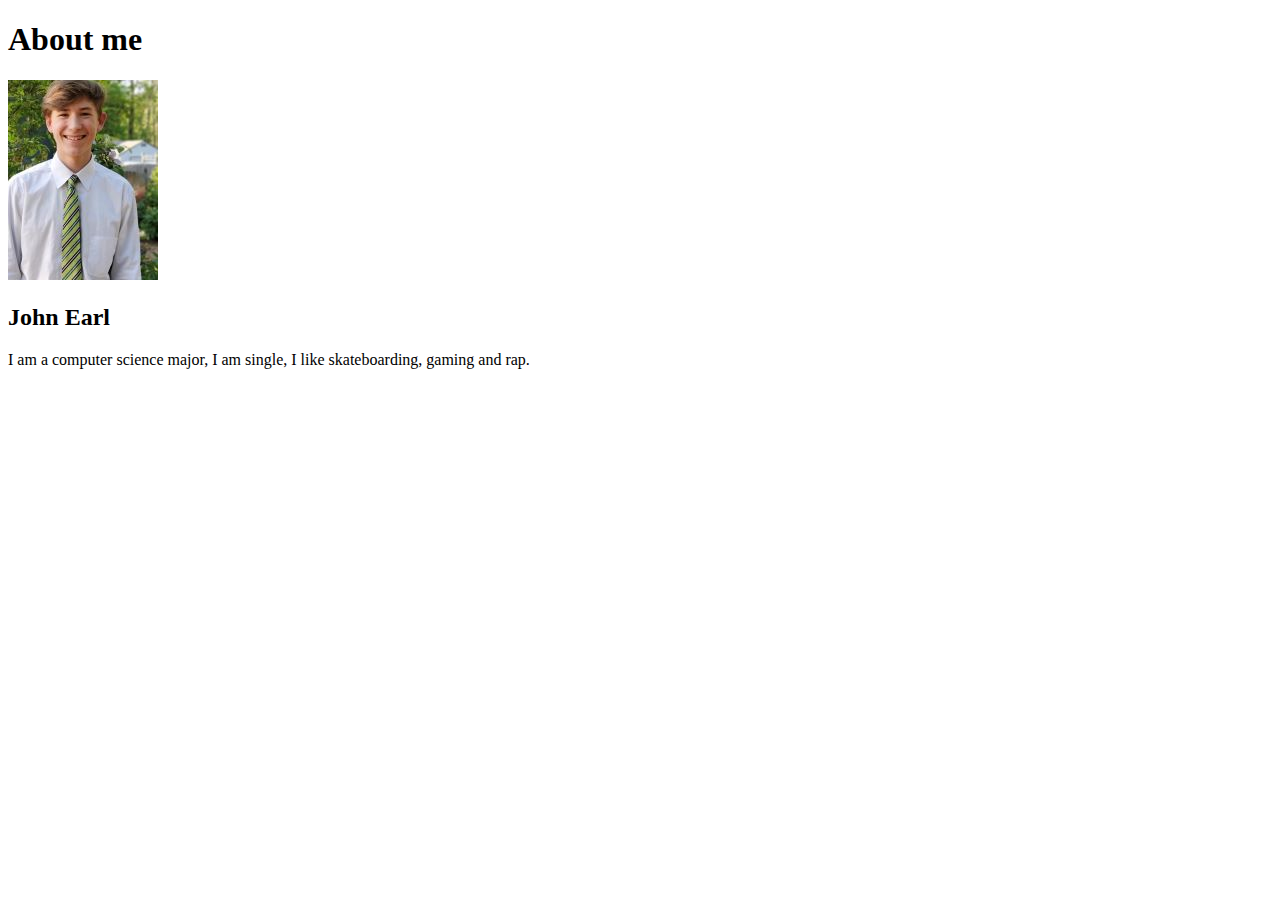
<file: about_me/index.html>
<!DOCTYPE html>
<html lang="en">
<head>
    <meta charset="UTF-8">
    <meta http-equiv="X-UA-Compatible" content="IE=edge">
    <meta name="viewport" content="width=device-width, initial-scale=1.0">
    <title>All About Me</title>
</head>
<body>
  <h1>About me</h1> 
  <img src="images/IMG_1928.jpg ">
  <h2>John Earl</h2>
  <p>I am a computer science major, I am single, I like skateboarding, gaming and rap.
    
  </p>
</body>
</html>
</file>
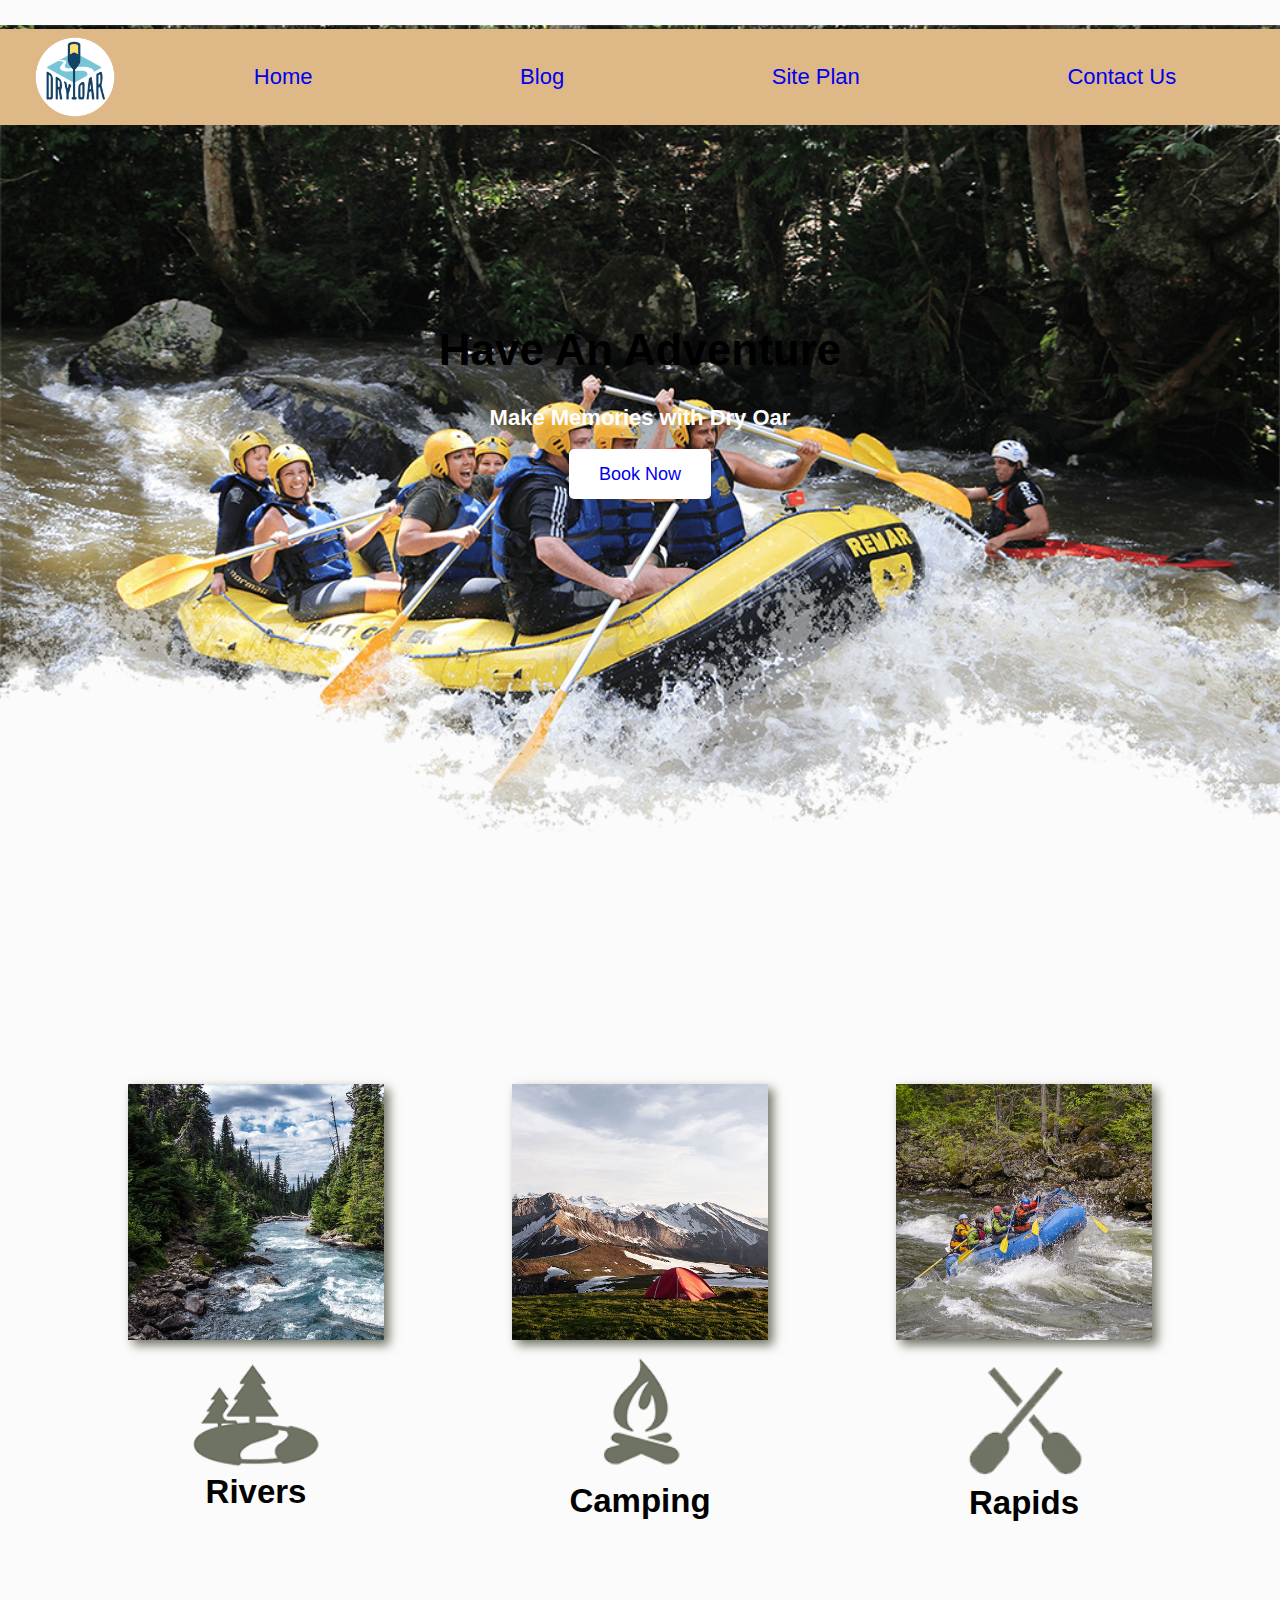
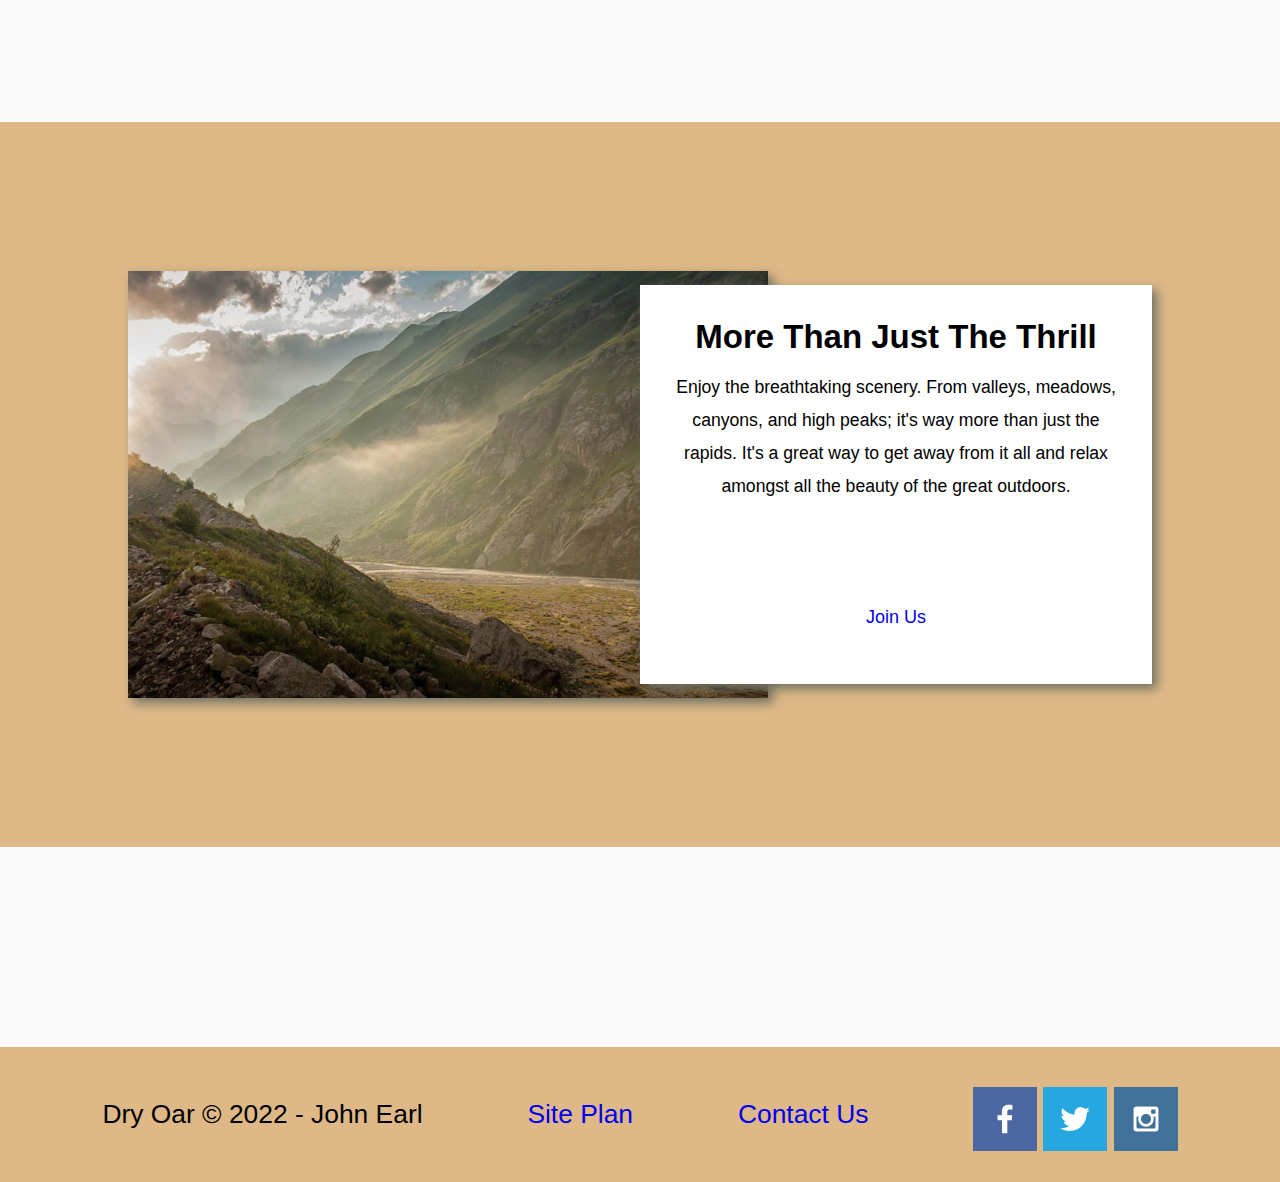
<file: wwr/index.html>
<!DOCTYPE html>
<html lang="en">
<head>
    <meta charset="UTF-8">
    <meta http-equiv="X-UA-Compatible" content="IE=edge">
    <meta name="viewport" content="width=device-width, initial-scale=1.0">
    <title>Whitewater Rafting Vacations | Dry Oar Boating | Home</title>
    <link rel="stylesheet" href="styles/white_water.css">
</head>
<body>
    <h1> </h1>
    <div id="content">
    <header>
        <a id="logo_link" href="index.html">
            <img class="logo" src="images/logo.png" alt="Dry Oar Logo">
        </a>
        <nav>
            <a href="index.html">Home</a>
            <a href="blog.html">Blog</a>
            <a href="site-plan-rafting.html">Site Plan</a>
            <a href="contactus.html">Contact Us</a>
        </nav>
    </header>
    <div id="hero">
        <div id="hero-box">
            <img id="hero-img" src="images/hero.png" alt="People enjoying white water rafting">
        </div>
        <section id="hero-msg">
            <h1 class="home-title">Have An Adventure</h1>
            <h4>Make Memories with Dry Oar </h4>
            <div class='button-box'>
                <a class='book' href="rates.html">Book Now</a>
            </div>
        </section>
    </div>
    <main class="home-grid">
        <section class="rivers-card">
            <img class="card-img" src="images/rivers.jpg" alt="river in forest">
            <img class="icon" src="images/river_icon.png" alt="river icon">
            <h2>Rivers</h2>
        </section>
        <section class="camping-card">
            <img class="card-img" src="images/camping.jpg" alt="tent in mountains">
            <img class="icon" src="images/fire_icon.png" alt="fire icon">
            <h2>Camping</h2>
        </section>
        <section class="rapids-card">
            <img class="card-img" src="images/rapids.jpg" alt="rafting boat">
            <img class="icon" src="images/oars.png" alt="oars icon">
            <h2>Rapids</h2>
        </section>
        <div id="background"></div>
        <img class="mountains" src="images/mountains.jpg" alt="Misty mountains">
        <section class="msg">
            <h2>More Than Just The Thrill</h2>
            <p>Enjoy the breathtaking scenery. From valleys, meadows, canyons, and high peaks; it's way more than just the rapids. It's a great way to get away from it all and relax amongst all the beauty of the great outdoors. </p>
            <a class='join' href="rivers.html">Join Us</a>
        </section>
    </main>
   
    </main>
    <footer>
        <p>Dry Oar &copy; 2022 - John Earl</p>
        <p><a href="site-plan-rafting.html">Site Plan</a></p>
        <p><a href="contactus.html">Contact Us</a></p>
        <div class="social">
            <a href="https://facebook.com" target="_blank">
                <img src="images/facebook.png" alt="fb icon">
            </a>
            <a href="https://twitter.com" target="_blank">
                <img src="images/twitter.png" alt="twitter icon">
            </a>
            <a href="https://instagram.com" target="_blank">
                <img src="images/instagram.png" alt="instagram icon">
            </a>
            
        </div>
    </footer>
    </div>
</body>
</html>
</file>
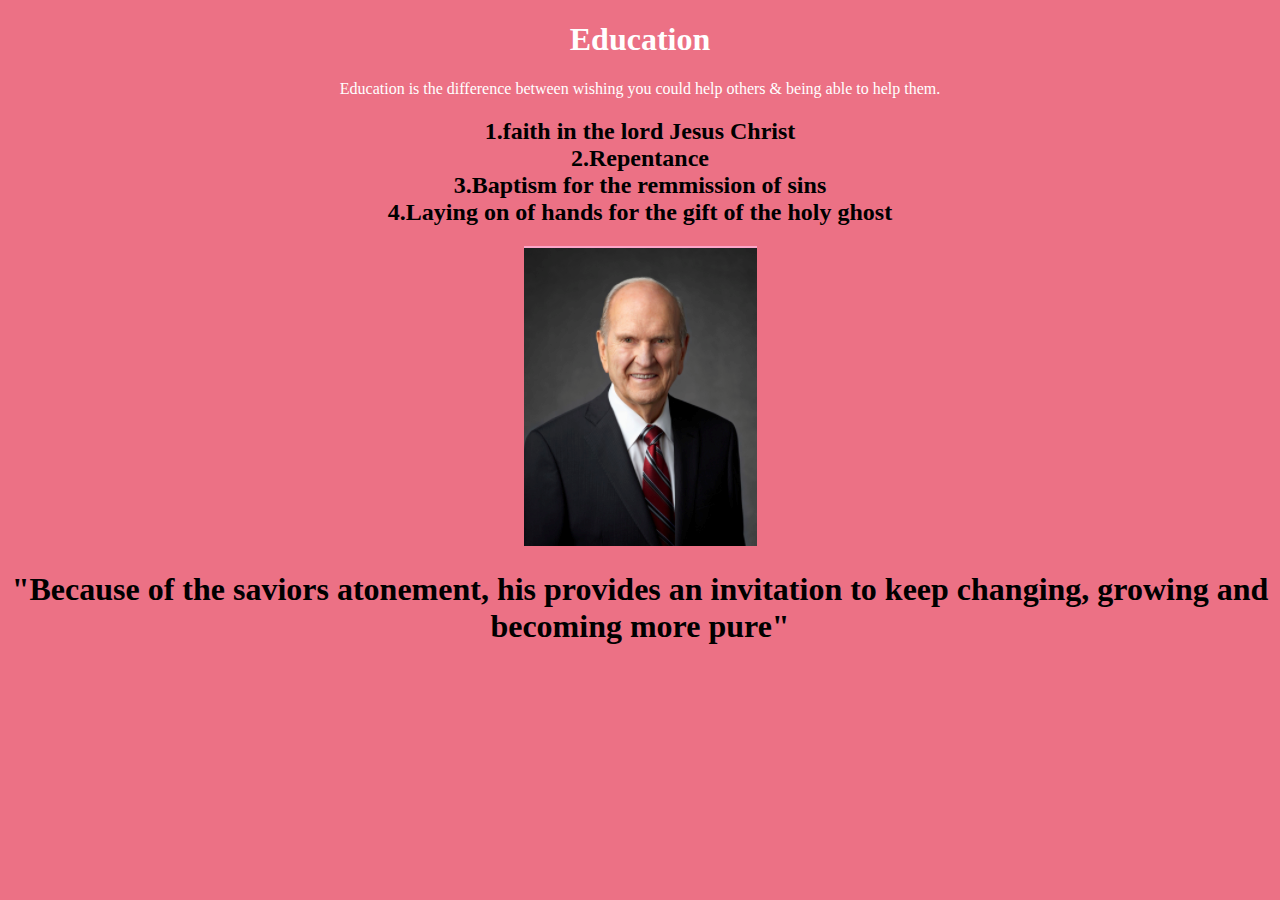
<file: ice_challenge.html>
<!DOCTYPE html>
<html lang="en">
<head>
    <link rel="stylesheet" href="ice_challenge.css">
</head>
<head>
    <nav id="first">
    <h1>Education</h1>
    <meta charset="UTF-8">
    <meta http-equiv="X-UA-Compatible" content="IE=edge">
    <meta name="viewport" content="width=device-width, initial-scale=1.0">
    <title>Document</title>
</head>
</nav>
<body>
    
    <p>
        Education is the difference between wishing you could help others &
        being able to help them.
    </p>
    

    <h2>
        1.faith in the lord Jesus Christ<br>
        2.Repentance<br>
        3.Baptism for the remmission of sins<br>
        4.Laying on of hands for the gift of the holy ghost<br>
    </h2>

    <img src="ice_img.png" alt="">
    <h1>
        "Because of the saviors atonement, his provides an invitation to keep changing, growing and becoming more pure"
    </h1>


</body>
<footer>
    
</footer>
</html>
</file>
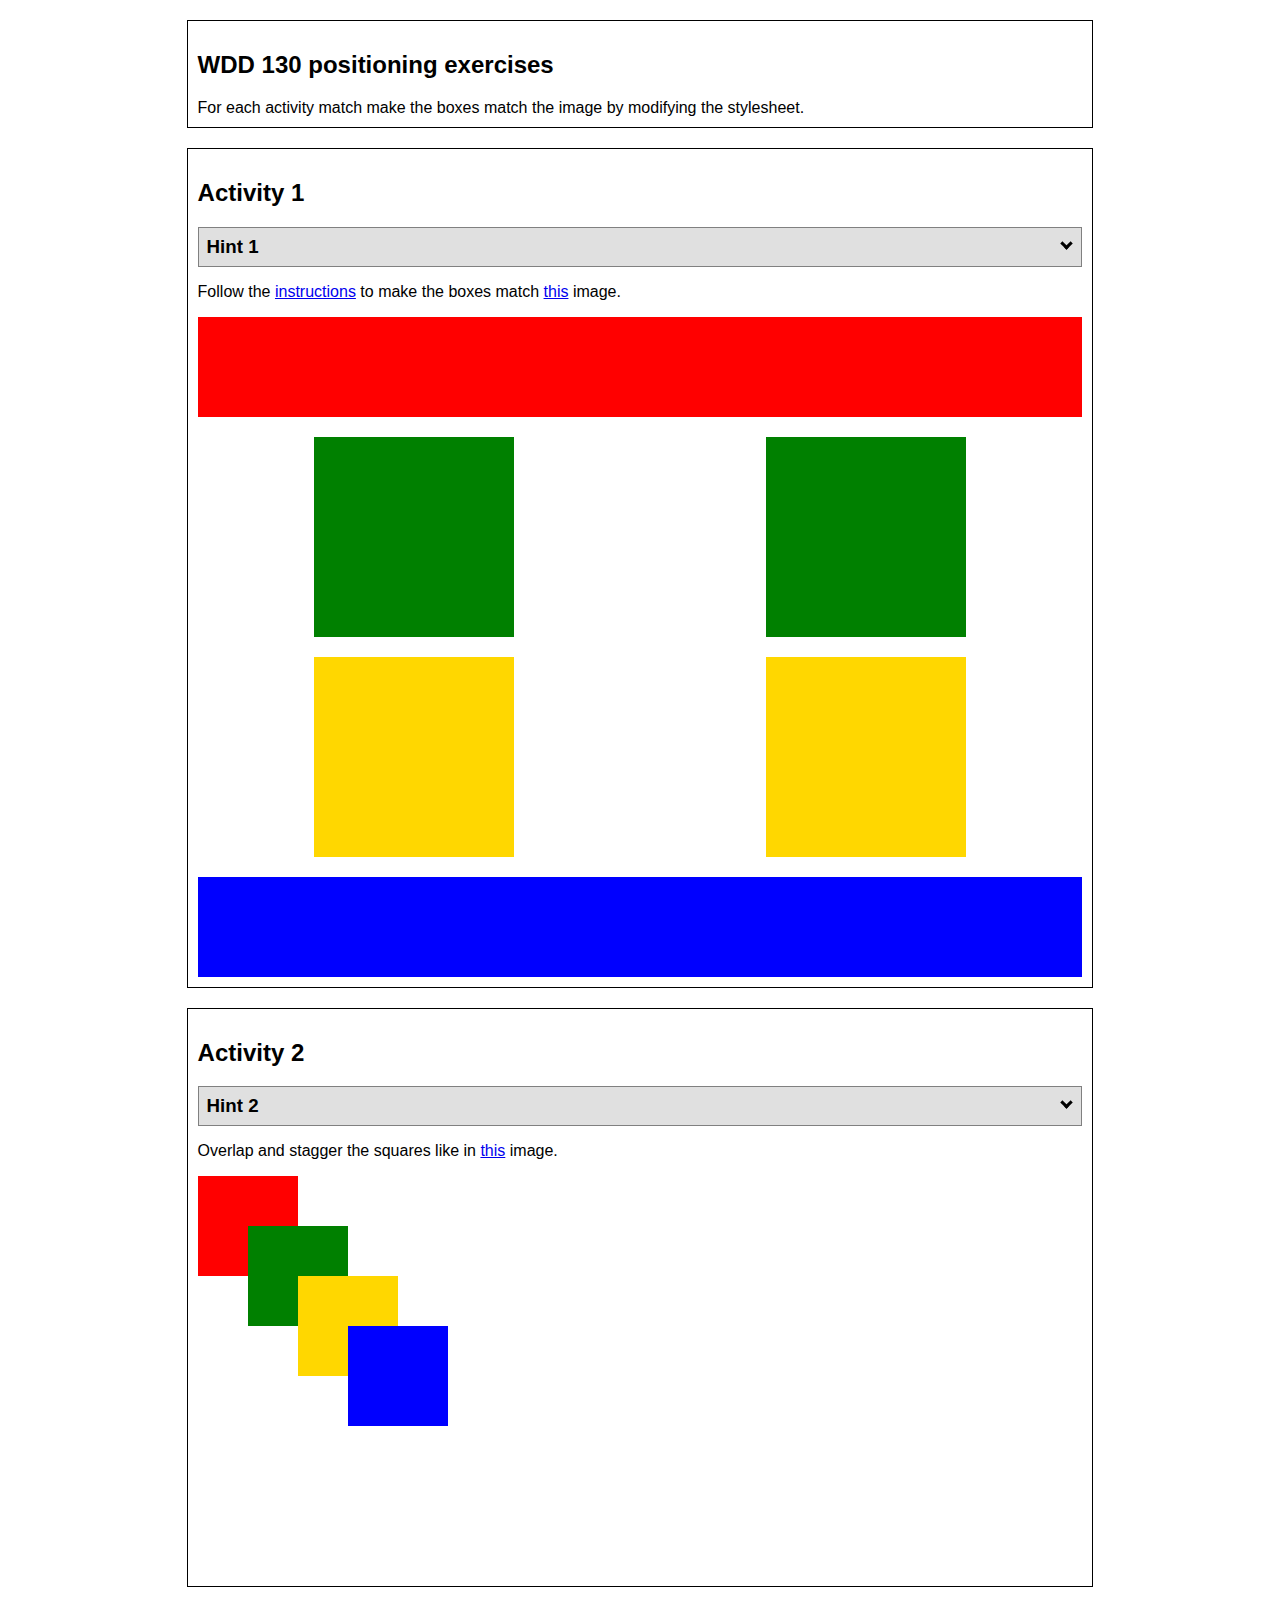
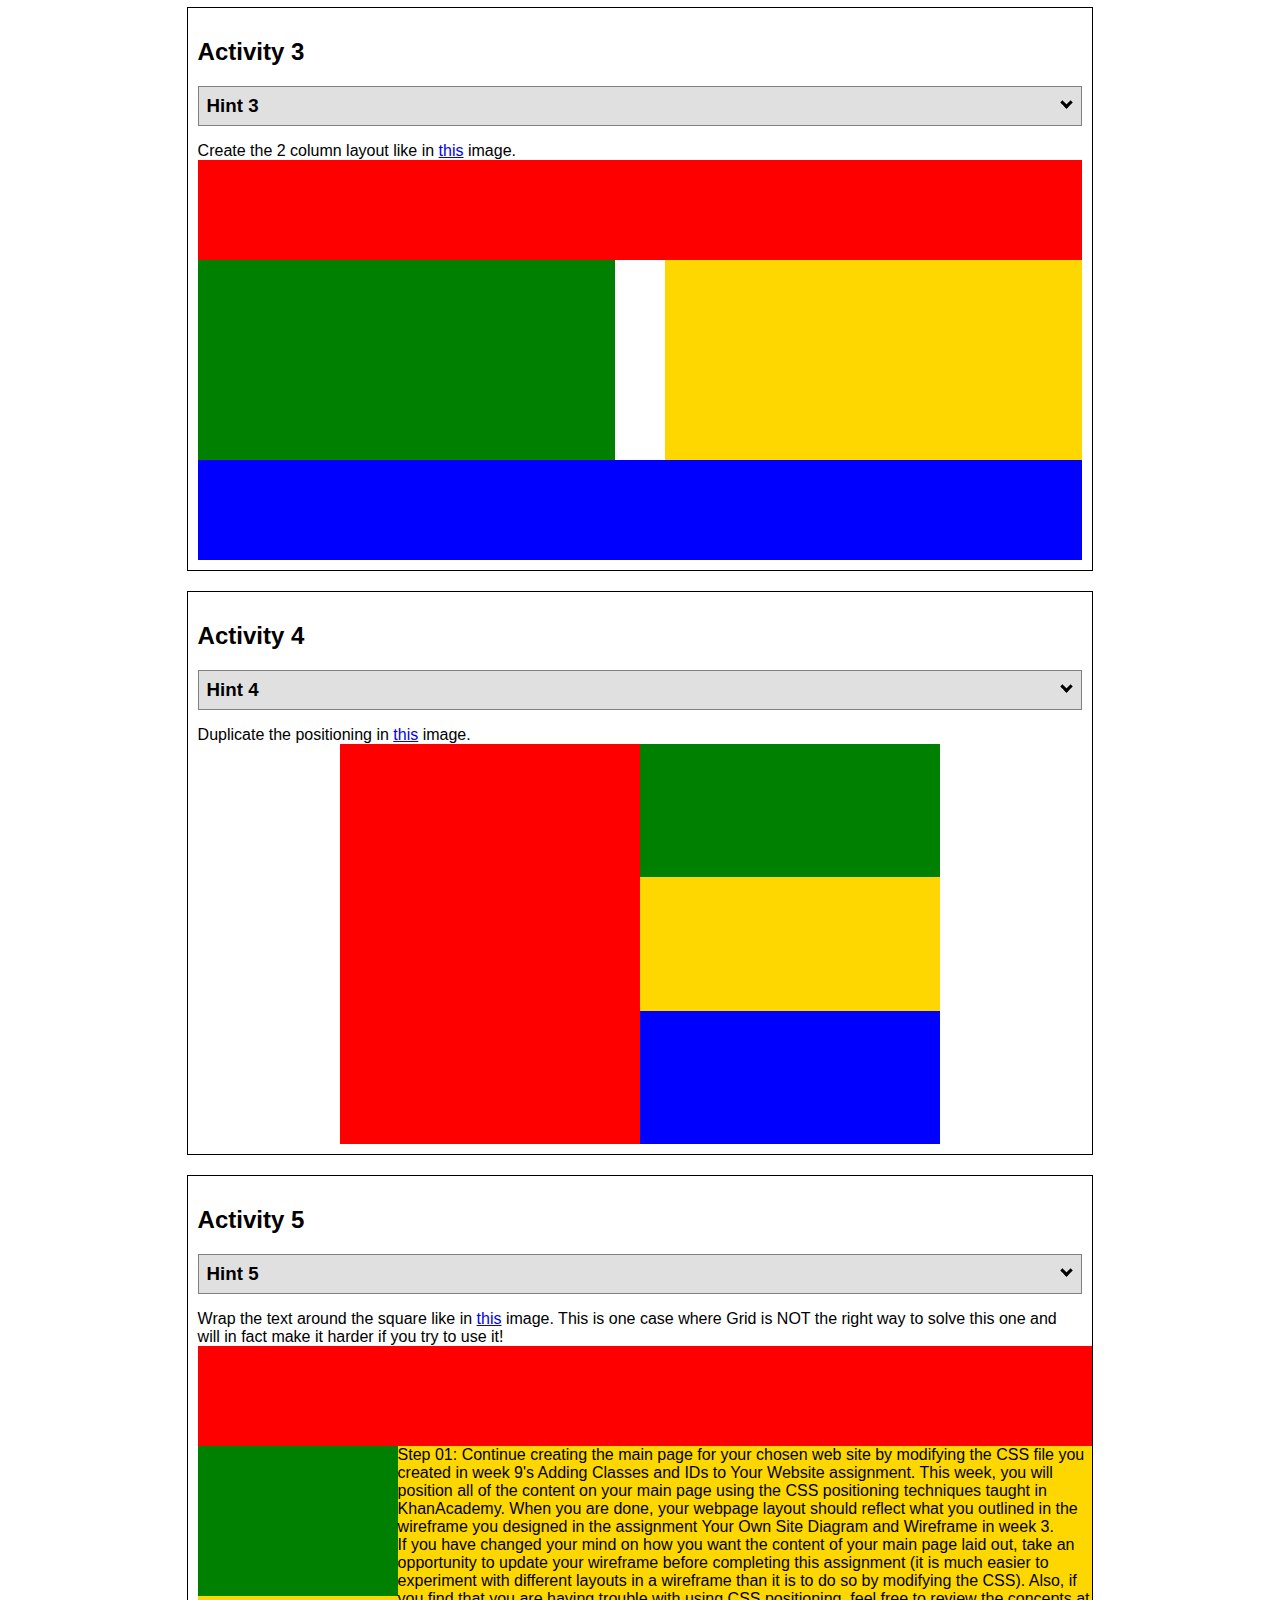
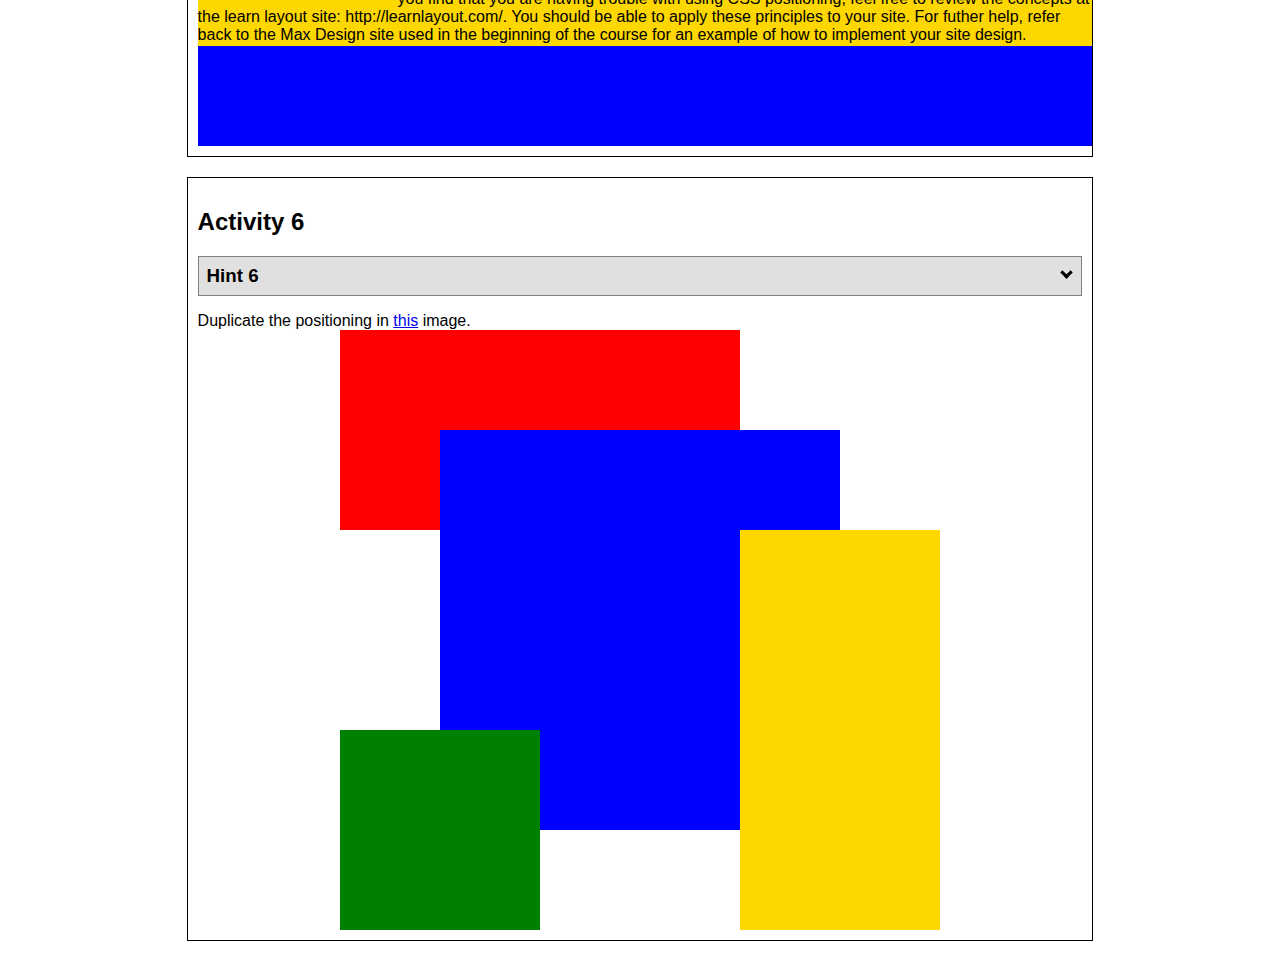
<file: positioning.html>
<!DOCTYPE html>
<html lang="en">
  <head>
    <!-- HTML - Name: positioning.html -->
    <title>Positioning Activity</title>
    <link rel="stylesheet" type="text/css" href="positionstyles.css" />
  </head>
  <body>
    <div class="activity">
      <h2>WDD 130 positioning exercises</h2>
      For each activity match make the boxes match the image by modifying the stylesheet.</div>
    <div class="activity">
      <h2>Activity 1</h2>
      <section class="hint"><input type="checkbox" ><i></i> <h3>Hint 1</h3><div><p>Check out the <a href="https://byui-wdd.github.io/wdd130/activities/w06-css-positioning.html" target="_blank">activity instructions</a> in Ilearn!</p></div></section>
      <p>Follow the <a href="https://byui-wdd.github.io/wdd130/activities/w06-css-positioning.html" target="_blank">instructions</a> to make the boxes match  <a href="https://byui-wdd.github.io/wdd130/images/example1.png" target="_blank">this</a> image.</p>
      <div class="content1" >
        <div class="red1" ></div>
        <div class="green1" ></div>
        <div class="green1" ></div>
        <div class="yellow1"></div>
        <div class="yellow1"></div>
        <div class="blue1"></div>
      </div>
    </div>
    <div class="activity">
      <h2>Activity 2</h2>
      <section class="hint"><input type="checkbox" > <h3>Hint 2</h3><i></i><div><p>Remember that the best way to shift elements around slightly on the page is with Margins.  You could also use Grid.  Either would work for this. If you choose margin, you can use a <em>negative</em> margin. (ie margin-top: -20px;)</p><h4>Properties used:</h4><ul><li>margin-top, margin-left</li><li>...or...</li><li>grid-template-columns: 50px 50px 50px 50px 50px </li></ul></div></section>
      <p>Overlap and stagger the squares like in <a href="https://byui-wdd.github.io/wdd130/images/example2.png" target="_blank">this</a> image.</p>
      <div class="content2" >
        <div class="red2" ></div>
        <div class="green2" ></div>
        <div class="yellow2"></div>
        <div class="blue2"></div>
      </div>
    </div>
    <div class="activity">
      <h2>Activity 3</h2>
      <section class="hint"><input type="checkbox" > <h3>Hint 3</h3><i></i><div><p>This one is going to be best solved with CSS Grid. Remember to make the boxes the right width first...then start moving them around. </p><h4>Properties used:</h4><ul><li>display:grid;</li><li>grid-template-columns:</li><li>grid-column-gap:</li>
        <li>grid-column:</li>  </ul></div></section>
      Create the 2 column layout like in <a href="https://byui-wdd.github.io/wdd130/images/example3.png" target="_blank">this</a>  image.
      <div class="content3" >
        <div class="red3" ></div>
        <div class="green3" ></div>
        <div class="yellow3"></div>
        <div class="blue3"></div>
      </div>
    </div>
    <div class="activity">
      <h2>Activity 4</h2>
      <section class="hint"><input type="checkbox" > <h3>Hint 4</h3><i></i><div><p>For the others we have been primarily concerned with width. For this one you will need to adjust height as well. </p><h4>Properties used:</h4><ul><li>display:grid;</li><li>grid-template-columns:</li><li>grid-row:</li></ul></div></section>
      Duplicate the positioning in <a href="https://byui-wdd.github.io/wdd130/images/example4.png" target="_blank">this</a> image. 
      <div class="content4" >
        <div class="red4" ></div>
        <div class="green4" ></div>
        <div class="yellow4"></div>
        <div class="blue4"></div>
      </div>
    </div>

    <div class="activity">
      <h2>Activity 5</h2>
      <section class="hint"><input type="checkbox" > <h3>Hint 5</h3><i></i><div><p>Grid is <strong>not</strong> the right way to do this.  In fact there is only one way to really do that...and that is with float. Remember that we float the thing we want the text to wrap around.  Also remember to start by making all the shapes the right size and shape.</p><h4>Properties used:</h4><ul><li>float: left;</li></ul></div></section>
      Wrap the text around the square like in <a href="https://byui-wdd.github.io/wdd130/images/example5.png" target="_blank">this</a> image. This is one case where Grid is NOT the right way to solve this one and will in fact make it harder if you try to use it!
      <div class="content5" >
        <div class="red5" ></div>
        <div class="green5" ></div>
        <div class="yellow5">Step 01: Continue creating the main page for your chosen web site by modifying the CSS file you created in week 9's Adding Classes and IDs to Your Website assignment. This week, you will position all of the content on your main page using the CSS positioning techniques taught in KhanAcademy. When you are done, your webpage layout should reflect what you outlined in the wireframe you designed in the assignment Your Own Site Diagram and Wireframe in week 3. <br />
          If you have changed your mind on how you want the content of your main page laid out, take an opportunity to update your wireframe before completing this assignment (it is much easier to experiment with different layouts in a wireframe than it is to do so by modifying the CSS). Also, if you find that you are having trouble with using CSS positioning, feel free to review the concepts at the learn layout site: http://learnlayout.com/. You should be able to apply these principles to your site. For futher help, refer back to the Max Design site used in the beginning of the course for an example of how to implement your site design.</div>
        <div class="blue5"></div>
      </div>
    </div>
    <div class="activity">
      <h2>Activity 6</h2>
      <section class="hint"><input type="checkbox" > <h3>Hint 6</h3><i></i><div><p>This one is all about visualizing the grid behind the layout. If you are having a hard time doing that first: all the sizes are even multiples of 100, and second here is another example with the lines drawn: <a href="https://byui-wdd.github.io/wdd130/images/example6-hint.png" target="_blank">example 6 with lines</a>. For this one you will find it easiest if you use px for the column width. You can also use <kbd>z-index</kbd> to control the element layering.    </p><h4>Properties used:</h4><ul><li>display:grid;</li><li>grid-template-columns:</li><li>grid-column:</li><li>grid-row:</li><li><a href="https://www.w3schools.com/cssref/pr_pos_z-index.asp" target="_blank">z-index:</a></li></ul></div></section>
      Duplicate the positioning in <a href="https://byui-wdd.github.io/wdd130/images/example6.png" target="_blank">this</a> image.
      <div class="content6" >
        <div class="red6" ></div>
        <div class="green6" ></div>
        <div class="yellow6"></div>
        <div class="blue6"></div>
      </div>
    </div>
  </body>
</html>
</file>
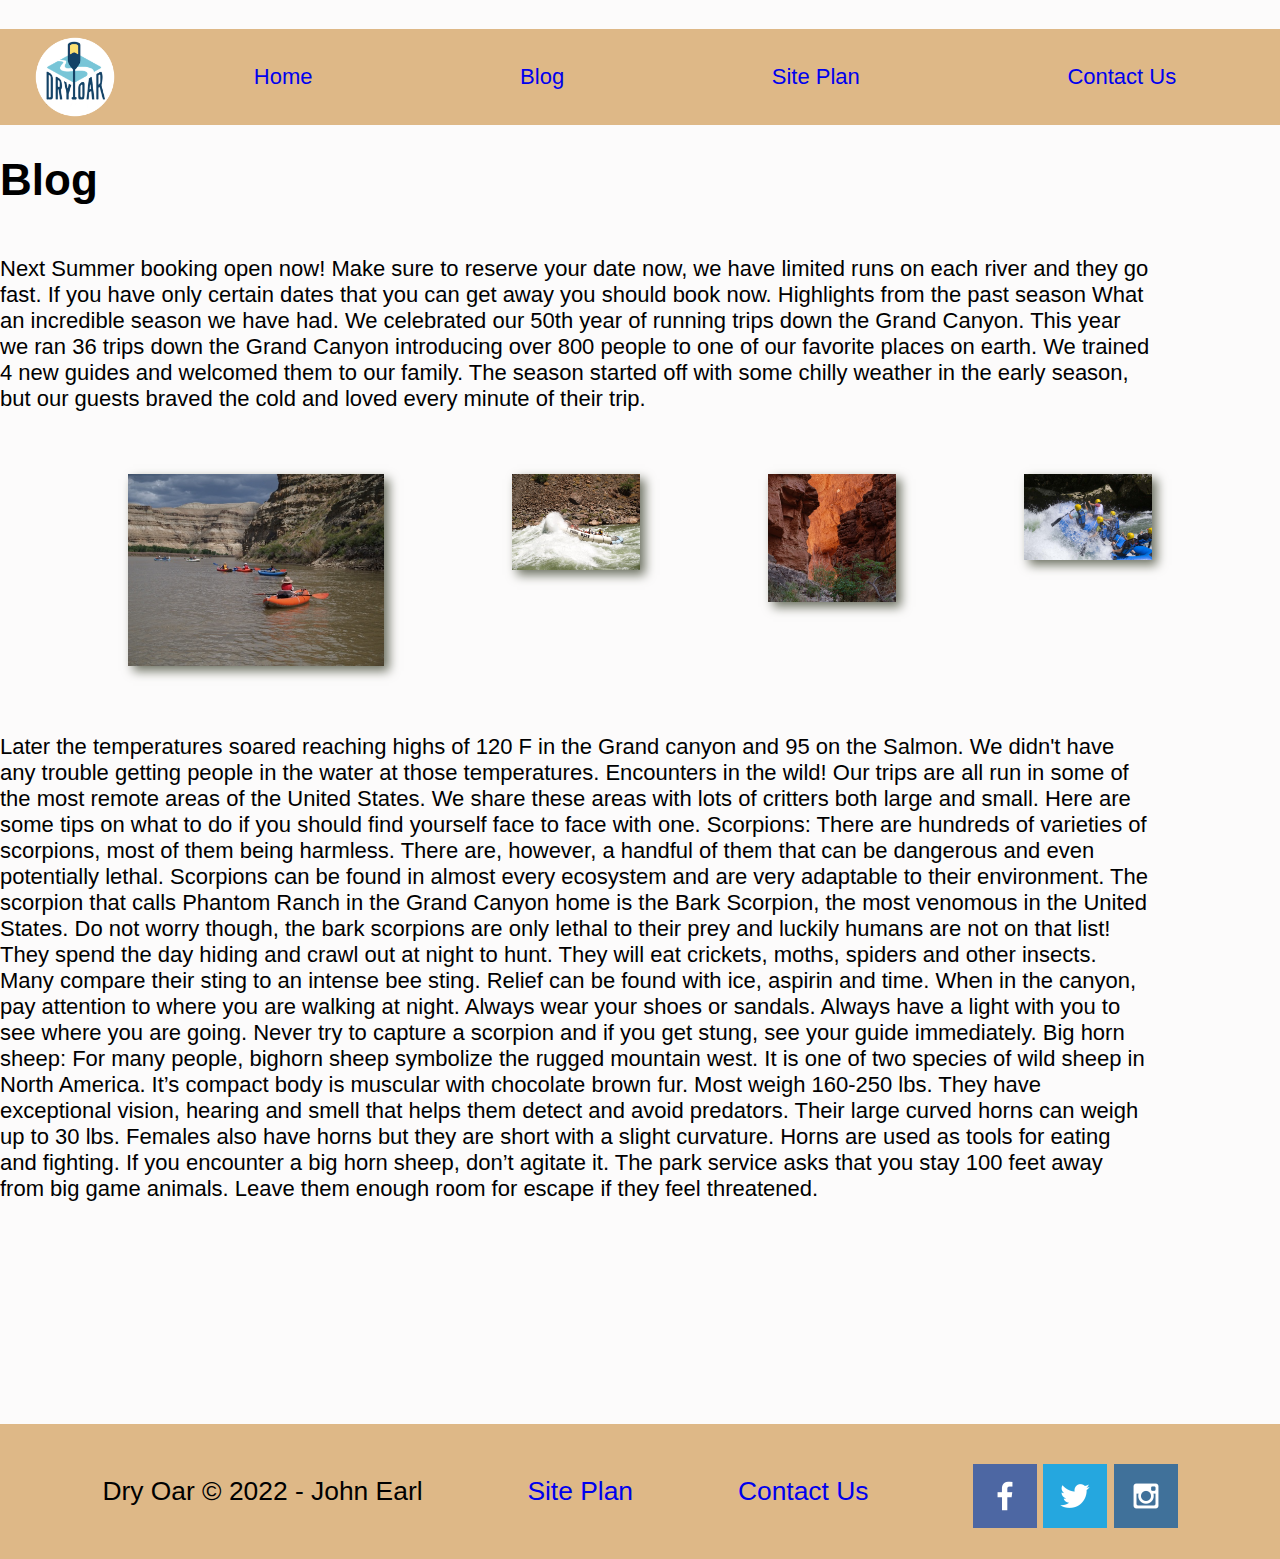
<file: wwr/blog.html>
<!DOCTYPE html>
<html lang="en">
<head>
    <meta charset="UTF-8">
    <meta http-equiv="X-UA-Compatible" content="IE=edge">
    <meta name="viewport" content="width=device-width, initial-scale=1.0">
    <title>Blog</title>
    <link rel="stylesheet" href="styles/white_water.css">
</head>
<body>
    <h1> </h1>
    <div id="content">
    <header>
        <a id="logo_link" href="index.html">
            <img class="logo" src="images/logo.png" alt="Dry Oar Logo">
        </a>
        <nav>
            <a href="index.html">Home</a>
            <a href="blog.html">Blog</a>
            <a href="site-plan-rafting.html">Site Plan</a>
            <a href="contactus.html">Contact Us</a>
        </nav>
    </header>
    
    <main class="whitewater-grid">
        <h1 class="blog-title">
            Blog
        </h1>
        <p class="first-text">
            Next Summer booking open now!

            Make sure to reserve your date now, we have limited runs on each river and they go fast. If you have only certain dates that you can get away you should book now.

            Highlights from the past season

            What an incredible season we have had. We celebrated our 50th year of running trips down the Grand Canyon. This year we ran 36 trips down the Grand Canyon introducing over 800 people to one of our favorite places on earth. We trained 4 new guides and welcomed them to our family. The season started off with some chilly weather in the early season, but our guests braved the cold and loved every minute of their trip.
        </p>
        <section class="grand_canyon-card">
            <img class="card-img" src="./images/grand_canyon.jpg" alt="">
        </section>
        <section class="whitewater-card">
            <img class="card-img" src="images/whitewater.jpg" alt="">
        </section>
        <section class="side_canyon-card">
            <img class="card-img" src="images/side_canyon.jpg" alt="">
        </section>
        <section class="rafting-card">
            <img class="card-img" src="images/rafting.jpg" alt="">

        </section>
        <p class="second-text">
            Later the temperatures soared reaching highs of 120 F in the Grand canyon and 95 on the Salmon. We didn't have any trouble getting people in the water at those temperatures.

            Encounters in the wild!

            Our trips are all run in some of the most remote areas of the United States. We share these areas with lots of critters both large and small. Here are some tips on what to do if you should find yourself face to face with one.

            Scorpions: There are hundreds of varieties of scorpions, most of them being harmless. There are, however, a handful of them that can be dangerous and even potentially lethal. Scorpions can be found in almost every ecosystem and are very adaptable to their environment. The scorpion that calls Phantom Ranch in the Grand Canyon home is the Bark Scorpion, the most venomous in the United States. Do not worry though, the bark scorpions are only lethal to their prey and luckily humans are not on that list!

            They spend the day hiding and crawl out at night to hunt. They will eat crickets, moths, spiders and other insects. Many compare their sting to an intense bee sting. Relief can be found with ice, aspirin and time.

            When in the canyon, pay attention to where you are walking at night. Always wear your shoes or sandals. Always have a light with you to see where you are going. Never try to capture a scorpion and if you get stung, see your guide immediately.

            Big horn sheep: For many people, bighorn sheep symbolize the rugged mountain west. It is one of two species of wild sheep in North America. It’s compact body is muscular with chocolate brown fur. Most weigh 160-250 lbs. They have exceptional vision, hearing and smell that helps them detect and avoid predators.

            Their large curved horns can weigh up to 30 lbs. Females also have horns but they are short with a slight curvature. Horns are used as tools for eating and fighting.

            If you encounter a big horn sheep, don’t agitate it. The park service asks that you stay 100 feet away from big game animals. Leave them enough room for escape if they feel threatened.
        </p>
    
    
    
    </main>
   
    </main>
    <footer>
        <p>Dry Oar &copy; 2022 - John Earl</p>
        <p><a href="site-plan-rafting.html">Site Plan</a></p>
        <p><a href="contactus.html">Contact Us</a></p>
        <div class="social">
            <a href="https://facebook.com" target="_blank">
                <img src="images/facebook.png" alt="fb icon">
            </a>
            <a href="https://twitter.com" target="_blank">
                <img src="images/twitter.png" alt="twitter icon">
            </a>
            <a href="https://instagram.com" target="_blank">
                <img src="images/instagram.png" alt="instagram icon">
            </a>
            
        </div>
    </footer>
    </div>
</body>
</html>
</file>
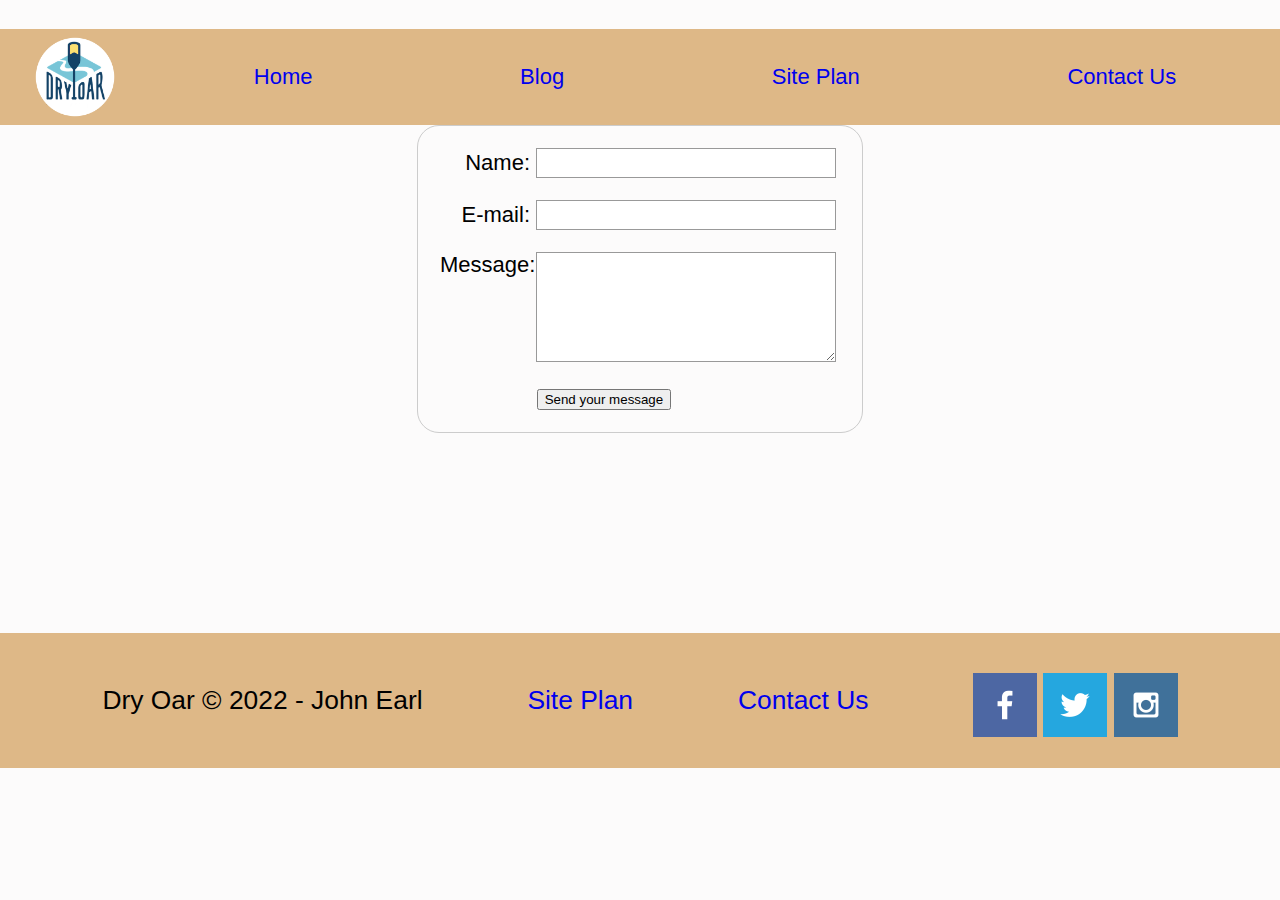
<file: wwr/contactus.html>
<!DOCTYPE html>
<html lang="en">
<head>
    <meta charset="UTF-8">
    <meta http-equiv="X-UA-Compatible" content="IE=edge">
    <meta name="viewport" content="width=device-width, initial-scale=1.0">
    <title>Contact Us</title>
    <link rel="stylesheet" href="styles/white_water.css">
    <style>

        form {
        /* Center the form on the page */
        margin: 0 auto;
        width: 400px;
        /* Form outline */
        padding: 1em;
        border: 1px solid #ccc;
        border-radius: 1em;
        }

        ul {
        list-style: none;
        padding: 0;
        margin: 0;
        }

        form li + li {
        margin-top: 1em;
        }

        label {
        /* Uniform size & alignment */
        display: inline-block;
        width: 90px;
        text-align: right;
        }

        input,
        textarea {

        /* To make sure that all text fields have the same font settings
        By default, textareas have a monospace font */
        font: 1em sans-serif;

        /* Uniform text field size */
        width: 300px;
        box-sizing: border-box;

        /* Match form field borders */
        border: 1px solid #999;
        }

        input:focus,
        textarea:focus {
        /* Additional highlight for focused elements */
        border-color: #000;
        }

        textarea {
        /* Align multiline text fields with their labels */
        vertical-align: top;

        /* Provide space to type some text */
        height: 5em;
        }

        .button {
        /* Align buttons with the text fields */
        padding-left: 90px; /* same size as the label elements */
        }

        button {
        /* This extra margin represent roughly the same space as the space
            between the labels and their text fields */
        margin-left: 0.5em;
        }
        #feedback {
        background-color: antiquewhite;
        position: absolute;
        top: 0;
        left: 0;
        right: 0;
        padding: .5em;
        /* make this element invisible until we are ready for it */
        display: none;      
        }
        .moveDown {
        margin-top: 3em;
        }
    </style>
</head>
<body>
    <h1> </h1>
    <div id="content">
    <header>
        <a id="logo_link" href="index.html">
            <img class="logo" src="images/logo.png" alt="Dry Oar Logo">
        </a>
        <nav>
            <a href="index.html">Home</a>
            <a href="blog.html">Blog</a>
            <a href="site-plan-rafting.html">Site Plan</a>
            <a href="contactus.html">Contact Us</a>
        </nav>
    </header>
    
    <main class="cantact-grid">
        <div id="feedback"></div>
        <form action="/my-handling-form-page" method="post">
            <ul>
              <li>
                <label for="name">Name:</label>
                <input type="text" id="name" name="user_name" />
              </li>
              <li>
                <label for="mail">E-mail:</label>
                <input type="email" id="mail" name="user_email" />
              </li>
              <li>
                <label for="msg">Message:</label>
                <textarea id="msg" name="user_message"></textarea>
              </li>
              <li class="button">
                <button type="submit">Send your message</button>
              </li>
            </ul>
          </form>
    
    </main>
   
    </main>
    <footer>
        <p>Dry Oar &copy; 2022 - John Earl</p>
        <p><a href="site-plan-rafting.html">Site Plan</a></p>
        <p><a href="contactus.html">Contact Us</a></p>
        <div class="social">
            <a href="https://facebook.com" target="_blank">
                <img src="images/facebook.png" alt="fb icon">
            </a>
            <a href="https://twitter.com" target="_blank">
                <img src="images/twitter.png" alt="twitter icon">
            </a>
            <a href="https://instagram.com" target="_blank">
                <img src="images/instagram.png" alt="instagram icon">
            </a>
            
        </div>
    </footer>
    </div>
    <script>
        // get the feedback div element so we can do something with it.
        const feedbackElement = document.getElementById('feedback');
        // get the form so we can read what was entered in it.
        const formElement = document.forms[0];
        // add a 'listener' to wait for a submission of our form. When that happens run the code below.
        formElement.addEventListener('submit', function(e) {
            // stop the form from doing the default action.
            e.preventDefault();
            // set the contents of our feedback element to a message letting the user know the form was submitted successfully. Notice that we pull the name that was entered in the form to personalize the message!
            feedbackElement.innerHTML = 'Hello '+ formElement.user_name.value +'! Thank you for your message. We will get back with you as soon as possible!';
            // make the feedback element visible.
            feedbackElement.style.display = "block";
            // add a class to move everything down so our message doesn't cover it.
            document.body.classList.toggle('moveDown');
        });
    </script>
</body>
</html>
</file>
<file: wwr/styles/white_water.css>
@import url('https://fonts.googleapis.com/css2?family=Inter+Tight:wght@200&family=Oswald:wght@300&display=swap');

.whitewater-grid{
  display: grid;
  justify-content: center;
}
.blog-title{
  display: grid;
  grid-row: 2/3;
  grid-column: 1/10;
}
.first-text{
  grid-row: 3/4;
  grid-column: 1/10;
}
.second-text{
  grid-row: 8/10;
  grid-column: 1/10;
}

.grand_canyon-card{
  grid-row: 4/7 ;
  grid-column: 2/4 ;
  height: 100%;
 
}
.whitewater-card{
  grid-row: 4/7;
  grid-column:5/6  ; 
  height: 100%;

}
.side_canyon-card{
  grid-row: 4/7 ;
  grid-column: 7/8 ;
  height: 100%;

}
.rafting-card{
  grid-row: 4/7 ;
  grid-column: 9/10 ;
  height: 100%;
}
.grand_canyon-card, .whitewater-card, .side_canyon-card, .rafting-card{
  margin: 40px 0;
  width: 100%;
}      
main{
  grid-template-columns: repeat(10, 1fr);
}


.home-grid{
  display: grid;
}

.card-img:hover {
  opacity: .6;
  transform: scale(1.1);
}

.rivers-card{
  grid-column:2/4 ;
  grid-row:2/3 ;
}

.camping-card{
  display: grid;
  grid-column:5/7 ;
  grid-row:2/3;
}

.rapids-card{
  grid-column:8/10 ;
  grid-row:2/3 ;
}

#background{
  display: grid;
  grid-column:1/11 ;
  grid-row:4/9 ;
  height: 725px;
}

.mountains{
  display: grid;
  width: 100%;
  grid-column:2/7 ;
  grid-row:5/8 ;
  box-shadow: 5px 5px 10px #6f7364;

}

.card-img, .mountains {
  width: 100%;
}

#hero-msg {
  grid-column: 2/3;
  grid-row: 1/2;
  margin-top: 100px;
}

#hero-msg h4 {
  color: white;
}

#hero-box {
  grid-column: 1/4;
  grid-row: 1/3;
  z-index: -1;
}

#hero {
  display: grid;
  grid-template-columns: 1fr 3fr 1fr;
  margin-top: -100px;
}

nav {
  display: flex;
  justify-content: space-around;
}

main section img{
  box-sizing: border-box;
}

.card-img{
  border: 10px black;
  transition: transform .5s;
  box-shadow: 5px 5px 10px #6f7364
}
  

.rivers-card, .camping-card, .rapids-card{
  margin: 200px 0;
}

#logo_link{   
  padding-top: 5px;
  justify-self: center;
  align-self: center;
}
.msg p{
  padding-bottom: 15px;
  font-size: .8em;
}
footer .social img{
  padding-top: 15px;
}

.home-title{
  font-family:"roboto", ;
  font-size: 2em;
  margin-top: 200px;
}

.msg h2{
  font-family:"roboto", ;
}
#content {
    max-width: 1600;
    margin: 0 auto;
  }
nav a{
   text-align: center;
   text-decoration: none;
   padding: 35px;
}
  
#hero-msg h1, #hero-msg h4{
  text-align: center;
}
  
.button-box{
  text-align: center;
}

main section{
  text-align: center;
}


/* Add background-color values to the following selectors: */

body {
  background-color:white ; 
}
header {
  background-color:burlywood;
  display: grid;
  grid-template-columns: 150px auto;
}
nav a:hover {
  background-color:white ;
}

.book, .join{
  background-color:white ;
  text-decoration: none;
  font-size: 18px;
  padding: 15px 30px;
  margin-top: 50px;
  border-radius: 5px; 
}

.book:hover, .join:hover{
  background-color:grey ;
}

#background{
  background-color: burlywood;
}

.msg{
  background-color:white ;
  line-height: 1.5em;
  padding: 35px; 
  grid-column: 6/10;
  grid-row: 6/7;
  box-shadow: 5px 5px 10px #6f7364; 
  display: grid;
  grid-column:6/10 ;
  grid-row:6/7 ;
  
}

footer{
  background-color: burlywood;
  padding: 25px 50px;
  margin-top: 200px;
  display: flex;
  justify-content: space-around;
  align-items: center;
}
/* end of background colors */
.logo{
  width: 80px;
}
.icon {
  width: 80px;
  padding-top: 10px;
  display: block; 
  margin-left: auto; 
  margin-right: auto; 
  width: 50%; 
}
#hero-img{
  width: 100%;
}
footer a{
  text-decoration: none;
}
footer p {
  font-size: 1.2em;
}    
footer p a:hover {
  text-decoration: underline;
}    

body {
  background-color: #fcfbfb;
  font-family: Raleway, Arial, sans-serif;
  font-size: 22px;
  margin: 0;
  padding: 0;
}
h2 {
  margin: 0;
}

    
         


@media screen and (max-width: 900px) {
  #hero, .home-grid {
      display: block;
      height: auto;
  }
  nav, footer {
      flex-direction: column;
  }
  nav a {
      display: block;
      padding: 15px;
  }
  #hero {
      margin-top: 0;
  }
  #hero-msg {
      margin-top: 0;
  }
  #hero-msg h4 {
      display: none;
  }
  .home-title {
      font-size: 25px;
      color: #6f7364;
  }
  .rivers-card, .camping-card, .rapids-card { 
      margin: 50px auto;
      width: 60%;
  }
  #background {
      display: none;
  }
  .mountains, .msg {
      width: 80%;
      display: block;
      margin: 0 auto;
  }
  footer {
      margin-top: 25px;
  }
}
</file>
<file: ice_challenge.css>
body {
    text-align: center;
    
}
body {
    background-color: rgb(236, 113, 133);size: 82px; ;
    
}

p{
    color: white;
}
#first{
    color: white;

}
</file>
<file: positionstyles.css>
/* CSS - Name: "positionstyles.css" */
/* Activity 1 styles */
.content1 {
  /* This is the parent of the activity 1 boxes. */
  display: grid;
  grid-template-columns: 1fr 1fr;
  justify-items: center;
  grid-gap: 20px;
}
.red1 { 
  width: 100%; 
  height: 100px; 
  background-color: red;
  grid-column: 1/3; 

} 
.green1 {
  width: 200px; 
  height: 200px; 
  background-color: green; 

} 
.yellow1 {
  width: 200px; 
  height: 200px; 
  background-color: gold; 
} 
.blue1 {
  width: 100%; 
  height: 100px; 
  background-color: blue; 
  grid-column: 1/3;
} 
/* Activity 2 styles */ 
.content2 {
  /* This is the parent of the activity 2 boxes. */
  display: grid;
  grid-template-columns: repeat(5, 1fr);
  width: 250px;
  grid-template-rows: repeat(8, 1fr);
  
}
.red2 {
  width: 100px; 
  height: 100px; 
  background-color: red; 
  grid-row: 1/3;
  grid-column: 1/3;
} 
.green2 { 
  width: 100px; 
  height: 100px; 
  background-color: green; 
  grid-row: 2/4;
  grid-column: 2/4;
} 
.yellow2 {
  width: 100px; 
  height: 100px; 
  background-color: gold; 
  grid-row: 3/5;
  grid-column: 3/5;
} 
.blue2 {
  width: 100px; 
  height: 100px; 
  background-color: blue; 
  grid-row: 4/6;
  grid-column: 4/6;
} 
/* Activity 3 styles */ 
.content3 {
  /* This is the parent of the activity 3 boxes. */
  display:grid;
  grid-template-columns: 1fr 1fr;
  justify-items: center;
  grid-column-gap: 50px;

  }
.red3 {
  width: 100%; 
  height: 100px; 
  background-color: red;
  grid-column: 1/3;

} 
.green3 {
  width: 100%; 
  height: 200px; 
  background-color: green;
} 
.yellow3 {
  width: 100%; 
  height: 200px; 
  background-color: gold; 
} 
.blue3 {
  width: 100%;
  height: 100px; 
  background-color: blue;
  grid-column: 1/3; 
} 
/* Activity 4 styles */ 
.content4 {
  /* This is the parent of the activity 4 boxes. */
  display:grid;
  grid-template-columns: 1fr 1fr;
  justify-items: center;
  grid-template-rows: repeat(3, 1fr);
  height: 400px;
  width: 600px;
  margin: 0 auto;
}
.red4 {
  width: 100%; 
  height: 100%; 
  background-color: red;
  grid-row: 1/4;


} 
.green4 {
  width: 100%; 
  height: 100%; 
  background-color: green; 
} 
.yellow4 {
  width: 100%; 
  height: 100%; 
  background-color: gold; 
} 
.blue4 {
  width: 100%; 
  height: 100%; 
  background-color: blue; 
} 
/* Activity 5 styles */ 
.content5 {
  /* This is the parent of the activity 5 boxes. */
 

  height: 400px;
  width: 900px;
}
.red5 { 
  width: 100%; 
  height: 100px; 
  background-color: red;
}
.green5 { 
  width: 200px; 
  height: 150px; 
  background-color: green;
  float: left;


} 
.yellow5 {
  width: 100%; 
  height: 200px; 
  background-color: gold; 
  


} 
.blue5 {
  width: 100%; 
  height: 100px; 
  background-color: blue; 
} 

/* Activity 6 styles */ 
.content6 {
  /* This is the parent of the activity 6 boxes. */
  display: grid;
  grid-template-columns: repeat(6, 100px) ;
  grid-template-rows: repeat(6, 100px);
  justify-content: center;
}
.red6 {
  width: 100%; 
  height: 100%; 
  background-color: red;
  grid-column: 1/5; 
  grid-row: 1/3;
  z-index: 1;
} 
.green6 {
  width: 100%; 
  height: 100%; 
  background-color: green; 
  grid-column: 1/3;
  grid-row: 5/7;
  z-index: 3;
} 
.yellow6 {
  width: 100%; 
  height: 100%; 
  background-color: gold;
  grid-column: 5/7; 
  grid-row: 3/7;
  z-index: 3;
} 
.blue6 {
  width: 100%; 
  height: 400px; 
  background-color: blue; 
  grid-column: 2/6;
  grid-row: 2/6;
  z-index: 2;

} 


/* Do not make any changes below here */
.activity {
  width: 70%; 
  margin: 20px auto; 
  font-family: Arial, sans-serif; 
  border: 1px solid black; 
  padding: 10px; 
  clear:both; 
  overflow: auto;
} 

.hint {
  border: 1px solid grey;
  background: #e0e0e0;
  padding: .5em;
  position: relative;
  margin: 1em 0;
}
.hint h3 {
  margin: 0;
}
.hint:hover {
  background: #d0d0d0;
}
.hint > div {
  display: none;
}

.hint input[type=checkbox] {
  position: absolute;
  width: 100%;
  height: 100%;
  opacity: 0;
  z-index: 1;
  cursor: pointer;
}

.hint input[type=checkbox]:checked ~ div {
  display: block;
}

.hint i {
  position: absolute;
  transform: translate(-6px, 0);
  margin-top: 16px;
  right: 10px;
  top: -3px;
}
.hint i:before, .hint i:after {
  content: "";
  position: absolute;
  background-color: black;
  width: 3px;
  height: 9px;
}
.hint i:before {
  transform: translate(2px, 0) rotate(45deg);
}
.hint i:after {
  transform: translate(-2px, 0) rotate(-45deg);
}

.hint input[type=checkbox]:checked ~ i:before {
  transform: translate(-2px, 0) rotate(45deg);
}
.hint input[type=checkbox]:checked ~ i:after {
  transform: translate(2px, 0) rotate(-45deg);
}
.hint a {
  position: relative;
  z-index: 1;
}
</file>
